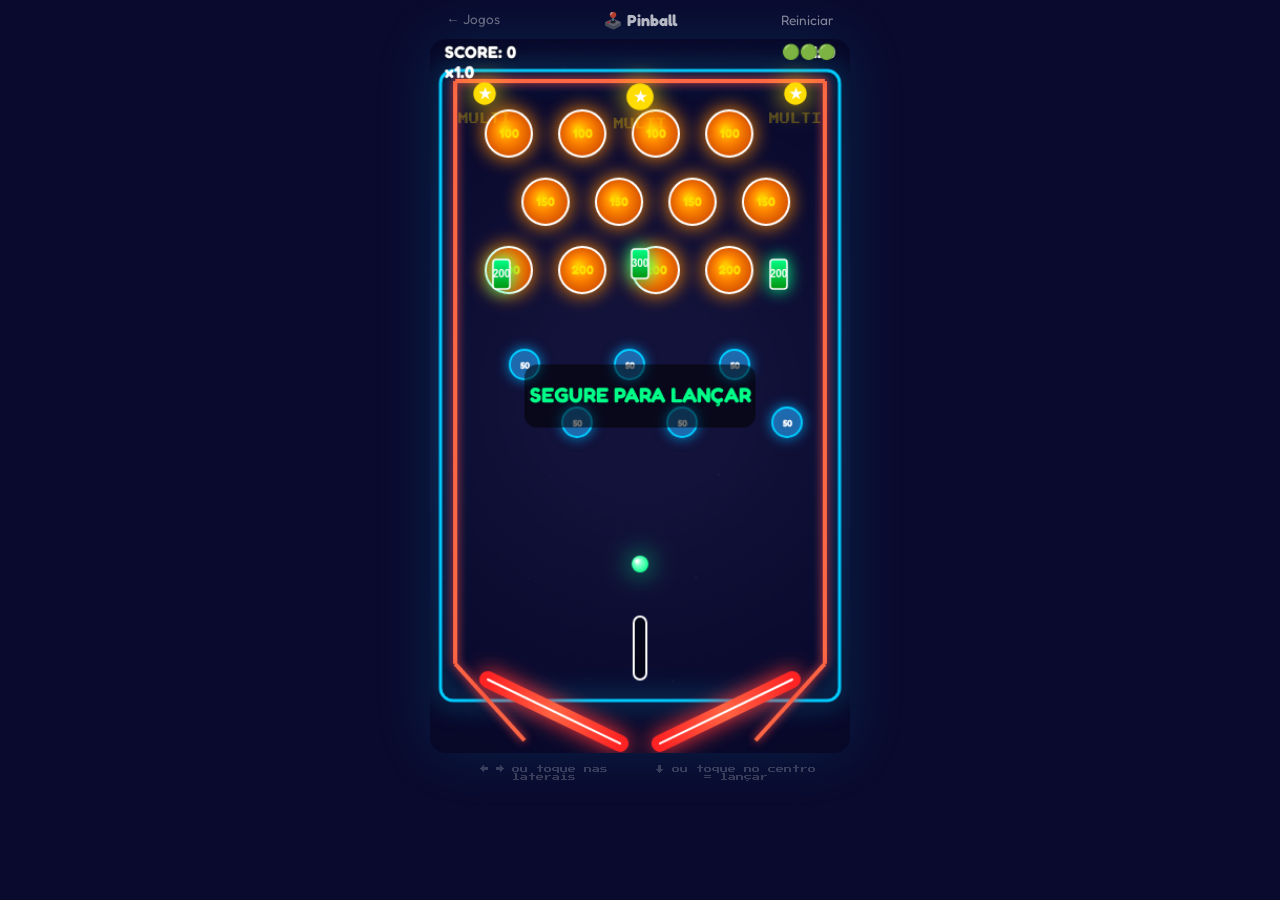
<file: pinball.html>
<!doctype html>
<html lang="pt-BR">
<head>
  <meta charset="UTF-8" />
  <meta name="viewport" content="width=device-width, initial-scale=1, viewport-fit=cover, user-scalable=no" />
  <meta name="theme-color" content="#0a0a2e" />
  <meta name="description" content="Jogo Pinball classico do Mega Dogao." />
  <title>Pinball - Mega Dogão</title>
  <link rel="preconnect" href="https://fonts.googleapis.com" />
  <link rel="preconnect" href="https://fonts.gstatic.com" crossorigin />
  <link href="https://fonts.googleapis.com/css2?family=Fredoka+One&family=Press+Start+2P&display=swap" rel="stylesheet" />
  <style>
    *{margin:0;padding:0;box-sizing:border-box;-webkit-tap-highlight-color:transparent}
    body{font-family:'Fredoka One',cursive;background:#0a0a2e;min-height:100vh;display:flex;flex-direction:column;align-items:center;overflow:hidden}
    .top-bar{width:100%;max-width:420px;display:flex;align-items:center;justify-content:space-between;padding:0.6rem 1rem;position:relative;z-index:10}
    .top-bar a{color:rgba(255,255,255,0.4);text-decoration:none;font-size:0.85rem;transition:color 0.2s}
    .top-bar a:hover{color:#ffd700}
    .top-bar h1{font-size:1rem;color:rgba(255,255,255,0.7)}
    .top-bar button{background:none;border:none;color:rgba(255,255,255,0.5);font-size:0.85rem;cursor:pointer;font-family:inherit;transition:color 0.2s}
    .top-bar button:hover{color:#ffd700}
    .game-wrapper{width:100%;max-width:420px;border-radius:1rem;overflow:hidden;box-shadow:0 0 60px rgba(0,200,255,0.12);position:relative}
    canvas{width:100%;display:block;touch-action:none}
    .controls{display:flex;gap:2rem;margin-top:0.75rem;color:rgba(255,255,255,0.2);font-size:0.75rem;font-family:'Press Start 2P',monospace;font-size:0.5rem;text-align:center}
    .controls span{max-width:160px}
    @media(max-width:420px){.top-bar{padding:0.4rem 0.75rem}.top-bar h1{font-size:0.85rem}}
  </style>
</head>
<body>
  <div class="top-bar">
    <a href="index.html">← Jogos</a>
    <h1>🕹️ Pinball</h1>
    <button id="resetBtn">Reiniciar</button>
  </div>
  <div class="game-wrapper">
    <canvas id="c"></canvas>
  </div>
  <div class="controls">
    <span>← → ou toque nas laterais</span>
    <span>↓ ou toque no centro = lançar</span>
  </div>
  <script>
    const HS_KEY = 'pinball_megadogao_hs'
    const C = document.getElementById('c')
    const X = C.getContext('2d')
    const W = 400, H = 680
    C.width = W; C.height = H

    const BALL_R = 7
    const FLIP_LEN = 140
    const FLIP_W = 16
    const GRAV = 0.12
    const DRAIN_Y = H - 16

    let actx = null
    function audio() {
      if (!actx) actx = new (window.AudioContext || window.webkitAudioContext)()
      if (actx.state === 'suspended') actx.resume()
      return actx
    }
    function sfx(f, d, t='square', v=0.12) {
      try {
        const a = audio(), o = a.createOscillator(), g = a.createGain()
        o.type = t; o.frequency.setValueAtTime(f, a.currentTime)
        g.gain.setValueAtTime(v, a.currentTime)
        g.gain.exponentialRampToValueAtTime(0.001, a.currentTime + d)
        o.connect(g); g.connect(a.destination); o.start(); o.stop(a.currentTime + d)
      } catch(e) {}
    }
    const SFX = {
      bumper: ()=>sfx(520,0.12,'square',0.1),
      launch: ()=>{sfx(240,0.2,'sine',0.15);setTimeout(()=>sfx(360,0.15,'sine',0.12),100)},
      flipper: ()=>sfx(180,0.04,'square',0.06),
      drain: ()=>sfx(120,0.4,'sawtooth',0.15),
      multi: ()=>{sfx(660,0.1,'sine',0.1);setTimeout(()=>sfx(880,0.1,'sine',0.1),80);setTimeout(()=>sfx(1100,0.12,'sine',0.1),160)},
      target: ()=>sfx(440,0.08,'sine',0.1),
    }

    const S = {
      score: 0, hiScore: parseInt(localStorage.getItem(HS_KEY)||'0'),
      lives: 3, phase: 'launch',
      shake: 0, frame: 0,
      ball: null,
      fl: {
        L: { a: 0.45, t: 0.45, x: 55, y: H-70 },
        R: { a: Math.PI-0.45, t: Math.PI-0.45, x: 345, y: H-70 }
      },
      bumpers: [], pops: [], targets: [], stars: [],
      particles: [], floatTexts: [],
      plunger: { pct: 0, charging: false, power: 0 },
      multi: 1, multiTimer: 0, ballSave: false, ballSaveTimer: 0,
    }

    const WALLS = [
      { x1: 24, y1: 40, x2: 24, y2: H-85 },
      { x1: W-24, y1: 40, x2: W-24, y2: H-85 },
      { x1: 24, y1: 40, x2: W-24, y2: 40 },
      { x1: 24, y1: H-85, x2: 90, y2: H-12 },
      { x1: W-24, y1: H-85, x2: W-90, y2: H-12 },
    ]

    function flipperSeg(side) {
      const f = S.fl[side], ca = Math.cos(f.a), sa = Math.sin(f.a)
      return { x1: f.x, y1: f.y, x2: f.x + FLIP_LEN*ca, y2: f.y + FLIP_LEN*sa, nx: -sa, ny: ca }
    }

    function distToSeg(px, py, x1, y1, x2, y2) {
      const dx = x2-x1, dy = y2-y1, len2 = dx*dx+dy*dy
      if (!len2) return Math.hypot(px-x1, py-y1)
      let t = ((px-x1)*dx + (py-y1)*dy)/len2
      t = Math.max(0, Math.min(1, t))
      return Math.hypot(px-(x1+t*dx), py-(y1+t*dy))
    }

    function closestOnSeg(px, py, x1, y1, x2, y2) {
      const dx = x2-x1, dy = y2-y1, len2 = dx*dx+dy*dy
      if (!len2) return { x: x1, y: y1, t: 0 }
      let t = ((px-x1)*dx + (py-y1)*dy)/len2
      t = Math.max(0, Math.min(1, t))
      return { x: x1+t*dx, y: y1+t*dy, t }
    }

    function setup() {
      for (let r = 0; r < 3; r++)
        for (let c = 0; c < 4; c++)
          S.bumpers.push({
            x: 75+c*70+(r%2)*35, y: 90+r*65,
            r: 20, pts: 100+r*50, hit: 0, color: '#f80'
          })
      for (let r = 0; r < 2; r++)
        for (let c = 0; c < 3; c++)
          S.pops.push({
            x: 90+c*100+(r%2)*50, y: 310+r*55,
            r: 14, pts: 50, hit: 0, color: '#08c'
          })
      S.targets = [
        { x: 60, y: 210, w: 16, h: 28, pts: 200, up: true, timer: 0 },
        { x: W/2-8, y: 200, w: 16, h: 28, pts: 300, up: true, timer: 0 },
        { x: W-76, y: 210, w: 16, h: 28, pts: 200, up: true, timer: 0 },
      ]
      S.stars = [
        { x: W/2, y: 55, r: 12, active: true, timer: 0 },
        { x: 52, y: 52, r: 10, active: true, timer: 0 },
        { x: W-52, y: 52, r: 10, active: true, timer: 0 },
      ]
    }
    setup()

    function newBall() {
      return { x: W/2, y: H-180, vx: (Math.random()-0.5)*1.5, vy: -5, r: BALL_R, trail: [] }
    }

    function resetBall() {
      S.ball = newBall()
      S.phase = 'launch'
      S.plunger.power = 0
      S.plunger.pct = 0
    }

    function launch() {
      if (S.phase === 'launch' && S.lives > 0) {
        const pwr = 3.5 + S.plunger.power * 0.05
        S.ball.vy = -pwr
        S.ball.vx += (Math.random()-0.5)*0.8
        S.phase = 'playing'
        SFX.launch()
        S.ballSave = true; S.ballSaveTimer = 120
      } else if (S.phase === 'over') {
        S.lives = 3; S.score = 0; S.multi = 1; S.multiTimer = 0; S.particles = []; S.floatTexts = []
        resetBall()
      }
    }

    function addParticles(x, y, color, n=12, sp=3) {
      for (let i = 0; i < n; i++) {
        const a = Math.random()*Math.PI*2, s = Math.random()*sp+1
        S.particles.push({ x, y, vx: Math.cos(a)*s, vy: Math.sin(a)*s-1, life: 1, decay: 0.015+Math.random()*0.02, r: 2+Math.random()*3, color })
      }
    }
    function addFloat(x, y, text, color='#ffd700') {
      S.floatTexts.push({ x, y, text, color, life: 1, vy: -1.5 })
    }

    const KEYS = { left: false, right: false }
    const TCH = { left: false, right: false, center: false }

    window.addEventListener('keydown', e => {
      if (e.key === 'ArrowLeft'||e.key === 'a') { KEYS.left = true; e.preventDefault() }
      if (e.key === 'ArrowRight'||e.key === 'd') { KEYS.right = true; e.preventDefault() }
      if (e.key === ' '||e.key === 'ArrowDown') { if (S.phase === 'launch') S.plunger.charging = true; e.preventDefault() }
    })
    window.addEventListener('keyup', e => {
      if (e.key === 'ArrowLeft'||e.key === 'a') { KEYS.left = false; e.preventDefault() }
      if (e.key === 'ArrowRight'||e.key === 'd') { KEYS.right = false; e.preventDefault() }
      if (e.key === ' '||e.key === 'ArrowDown') { S.plunger.charging = false; if (S.phase === 'launch') launch(); e.preventDefault() }
    })

    C.addEventListener('touchstart', e => {
      const t = e.touches[0]; if (!t) return
      const r = C.getBoundingClientRect(), x = t.clientX - r.left, w = r.width
      const cw = w*0.3
      if (x > (w-cw)/2 && x < (w+cw)/2) {
        if (S.phase === 'launch') S.plunger.charging = true
      } else {
        TCH.left = x < w/2; TCH.right = !TCH.left
      }
      if (S.phase === 'over') launch()
      e.preventDefault()
    }, { passive: false })
    C.addEventListener('touchend', e => {
      if (S.plunger.charging) { S.plunger.charging = false; launch() }
      TCH.left = false; TCH.right = false
      e.preventDefault()
    }, { passive: false })
    C.addEventListener('touchmove', e => {
      const t = e.touches[0]; if (!t) return
      const r = C.getBoundingClientRect(), x = t.clientX - r.left
      TCH.left = x < r.width/2; TCH.right = !TCH.left
      e.preventDefault()
    }, { passive: false })
    C.addEventListener('mousedown', e => {
      if (S.phase === 'over') { launch(); return }
      if (S.phase === 'launch') { S.plunger.charging = true; return }
    })
    C.addEventListener('mouseup', e => {
      if (S.plunger.charging) { S.plunger.charging = false; launch() }
    })

    document.getElementById('resetBtn').addEventListener('click', () => {
      S.lives = 3; S.score = 0; S.multi = 1; S.multiTimer = 0; S.particles = []; S.floatTexts = []
      S.targets.forEach(t => t.up = true)
      S.stars.forEach(s => s.active = true)
      resetBall()
    })

    function collideCircle(bx, by, br, cx, cy, cr) {
      const d = Math.hypot(bx-cx, by-cy)
      if (d < br+cr) {
        const nx = (bx-cx)/d, ny = (by-cy)/d
        return { hit: true, nx, ny, overlap: br+cr-d }
      }
      return { hit: false }
    }

    function update() {
      S.frame++
      const lAct = KEYS.left || TCH.left
      const rAct = KEYS.right || TCH.right
      const fl = S.fl

      fl.L.t = lAct ? -0.5 : 0.45
      fl.R.t = rAct ? Math.PI+0.5 : Math.PI-0.45
      fl.L.a += (fl.L.t - fl.L.a) * 0.3
      fl.R.a += (fl.R.t - fl.R.a) * 0.3

      if (S.plunger.charging) {
        S.plunger.power = Math.min(S.plunger.power + 2.5, 100)
        S.plunger.pct = S.plunger.power/100
      }
      if (S.ballSaveTimer > 0) { S.ballSaveTimer--; if (!S.ballSaveTimer) S.ballSave = false }
      if (S.multiTimer > 0) { S.multiTimer--; if (!S.multiTimer) S.multi = 1 }

      if (S.phase !== 'playing' || !S.ball) return

      const b = S.ball
      b.vy += GRAV
      b.vx *= 0.995; b.vy *= 0.995
      b.x += b.vx; b.y += b.vy
      b.trail.push({ x: b.x, y: b.y })
      if (b.trail.length > 10) b.trail.shift()

      if (S.shake > 0.5) S.shake *= 0.85; else S.shake = 0

      if (b.y + b.r > DRAIN_Y) {
        if (S.ballSave) {
          b.y = H-130; b.vy = -3; b.vx = (Math.random()-0.5)*2
          S.ballSave = false; addFloat(W/2, H/2, 'SALVO!', '#0f8')
          return
        }
        SFX.drain(); S.lives--
        addParticles(b.x, b.y, '#f44', 20, 4); S.shake = 6
        if (S.lives <= 0) { S.phase = 'over'; b.trail = []; return }
        resetBall()
        return
      }

      if (b.x-b.r < 5) { b.x = b.r+5; b.vx = Math.abs(b.vx)*0.7 }
      if (b.x+b.r > W-5) { b.x = W-b.r-5; b.vx = -Math.abs(b.vx)*0.7 }
      if (b.y-b.r < 35) { b.y = b.r+35; b.vy = Math.abs(b.vy)*0.7 }

      for (const w of WALLS) {
        const dx = w.x2-w.x1, dy = w.y2-w.y1, len = Math.hypot(dx, dy)
        const nx = -dy/len, ny = dx/len
        const d = (b.x-w.x1)*nx + (b.y-w.y1)*ny
        if (Math.abs(d) < b.r) {
          const t = ((b.x-w.x1)*dx + (b.y-w.y1)*dy)/(len*len)
          if (t >= 0 && t <= 1) {
            const dot = b.vx*nx + b.vy*ny
            if (dot < 0) {
              b.vx -= 2*dot*nx; b.vy -= 2*dot*ny
              b.vx *= 0.9; b.vy *= 0.9
              b.x += nx*(b.r-Math.abs(d)+1)
              b.y += ny*(b.r-Math.abs(d)+1)
            }
          }
        }
      }

      for (const side of ['L', 'R']) {
        const seg = flipperSeg(side)
        const dist = distToSeg(b.x, b.y, seg.x1, seg.y1, seg.x2, seg.y2)
        const threshold = BALL_R + FLIP_W/2
        if (dist < threshold) {
          const cp = closestOnSeg(b.x, b.y, seg.x1, seg.y1, seg.x2, seg.y2)
          const nx = (b.x-cp.x)/dist || seg.nx
          const ny = (b.y-cp.y)/dist || seg.ny
          const overlap = threshold - dist
          b.x += nx*overlap; b.y += ny*overlap
          const dot = b.vx*nx + b.vy*ny
          if (dot < 0) {
            b.vx -= 1.8*dot*nx; b.vy -= 1.8*dot*ny
          }
          const isAct = (side === 'L' && lAct) || (side === 'R' && rAct)
          if (isAct) {
            b.vx += nx*5; b.vy += ny*5
            SFX.flipper()
          }
        }
      }

      for (const bumper of S.bumpers) {
        const c = collideCircle(b.x, b.y, b.r, bumper.x, bumper.y, bumper.r)
        if (c.hit) {
          const dot = b.vx*c.nx + b.vy*c.ny
          if (dot < 0) {
            b.vx -= 2*dot*c.nx*1.3; b.vy -= 2*dot*c.ny*1.3
            b.x = bumper.x + c.nx*(bumper.r+b.r+1)
            b.y = bumper.y + c.ny*(bumper.r+b.r+1)
            const pts = Math.floor(bumper.pts*S.multi)
            S.score += pts; bumper.hit = 20
            SFX.bumper(); addParticles(bumper.x, bumper.y, '#f80', 8, 3)
            addFloat(bumper.x, bumper.y-15, `+${pts}`, '#fc0')
            S.shake = Math.max(S.shake, 2)
          }
        }
        if (bumper.hit > 0) bumper.hit--
      }

      for (const pop of S.pops) {
        const c = collideCircle(b.x, b.y, b.r, pop.x, pop.y, pop.r)
        if (c.hit) {
          const dot = b.vx*c.nx + b.vy*c.ny
          if (dot < 0) {
            b.vx -= 2*dot*c.nx*1.2; b.vy -= 2*dot*c.ny*1.2
            b.x = pop.x + c.nx*(pop.r+b.r+1)
            b.y = pop.y + c.ny*(pop.r+b.r+1)
            const pts = Math.floor(pop.pts*S.multi)
            S.score += pts; pop.hit = 15
            SFX.target(); addParticles(pop.x, pop.y, '#0cf', 6, 2)
          }
        }
        if (pop.hit > 0) pop.hit--
      }

      for (const star of S.stars) {
        if (!star.active) continue
        const c = collideCircle(b.x, b.y, b.r, star.x, star.y, star.r)
        if (c.hit) {
          star.active = false; star.timer = 300
          S.multi = Math.min(S.multi+0.5, 5); S.multiTimer = 600
          S.score += 250
          SFX.multi(); addParticles(star.x, star.y, '#fd0', 20, 5)
          addFloat(star.x, star.y-20, `x${S.multi}`, '#fd0')
          S.shake = 3
          const dot = b.vx*c.nx + b.vy*c.ny
          if (dot < 0) { b.vx -= 2*dot*c.nx; b.vy -= 2*dot*c.ny }
          b.x = star.x+c.nx*(star.r+b.r+1)
          b.y = star.y+c.ny*(star.r+b.r+1)
        }
      }
      for (const star of S.stars) {
        if (!star.active && star.timer > 0) { star.timer--; if (!star.timer) star.active = true }
      }

      for (const t of S.targets) {
        if (!t.up) {
          if (t.timer > 0) t.timer--
          else t.up = true
          continue
        }
        if (b.x+b.r > t.x && b.x-b.r < t.x+t.w && b.y+b.r > t.y && b.y-b.r < t.y+t.h) {
          t.up = false; t.timer = 180
          const pts = Math.floor(t.pts*S.multi)
          S.score += pts
          SFX.target(); addParticles(t.x+t.w/2, t.y+t.h/2, '#0f8', 10, 3)
          addFloat(t.x+t.w/2, t.y-5, `+${pts}`, '#0f8')
          S.shake = 2
          b.vy = -Math.abs(b.vy)*0.8
          b.y = t.y+t.h+b.r+1
        }
      }

      const spd = Math.hypot(b.vx, b.vy)
      if (spd > 15) { b.vx = (b.vx/spd)*15; b.vy = (b.vy/spd)*15 }
    }

    function draw() {
      X.save()
      if (S.shake > 0.5) {
        X.translate((Math.random()-0.5)*S.shake*2, (Math.random()-0.5)*S.shake*2)
      }

      const bg = X.createRadialGradient(W/2, H/2, 100, W/2, H/2, 500)
      bg.addColorStop(0, '#12123a'); bg.addColorStop(0.5, '#0a0a2e'); bg.addColorStop(1, '#050520')
      X.fillStyle = bg; X.fillRect(0, 0, W, H)

      for (let i = 0; i < 30; i++) {
        const sx = (i*137+50)%W, sy = (i*97+30)%H
        X.fillStyle = `rgba(255,255,255,${0.03+Math.sin(S.frame*0.02+i)*0.02})`
        X.beginPath(); X.arc(sx, sy, 1, 0, Math.PI*2); X.fill()
      }

      X.shadowColor = '#0cf'; X.shadowBlur = 15
      X.strokeStyle = '#0cf'; X.lineWidth = 3; X.shadowBlur = 25
      X.beginPath(); X.roundRect(10, 30, W-20, H-80, 12); X.stroke()
      X.shadowBlur = 0

      for (const w of WALLS) {
        X.strokeStyle = '#f64'; X.lineWidth = 4; X.shadowColor = '#f44'; X.shadowBlur = 8
        X.beginPath(); X.moveTo(w.x1, w.y1); X.lineTo(w.x2, w.y2); X.stroke()
        X.shadowBlur = 0
      }

      for (const side of ['L', 'R']) {
        const f = S.fl[side]
        const seg = flipperSeg(side)
        X.save()
        X.shadowColor = '#f33'; X.shadowBlur = 20
        const grd = X.createLinearGradient(seg.x1, seg.y1, seg.x2, seg.y2)
        grd.addColorStop(0, '#f22'); grd.addColorStop(0.5, '#f64'); grd.addColorStop(1, '#f22')
        X.strokeStyle = grd; X.lineWidth = FLIP_W
        X.lineCap = 'round'
        X.beginPath(); X.moveTo(seg.x1, seg.y1); X.lineTo(seg.x2, seg.y2); X.stroke()
        X.strokeStyle = '#fff'; X.lineWidth = 2
        X.beginPath(); X.moveTo(seg.x1, seg.y1); X.lineTo(seg.x2, seg.y2); X.stroke()
        X.shadowBlur = 0; X.restore()
      }

      for (const bumper of S.bumpers) {
        const hit = bumper.hit > 0
        X.shadowColor = hit ? '#ff0' : '#f80'; X.shadowBlur = hit ? 35 : 18
        const bg = X.createRadialGradient(bumper.x-4, bumper.y-4, 2, bumper.x, bumper.y, bumper.r+4)
        if (hit) { bg.addColorStop(0,'#fff'); bg.addColorStop(0.3,'#ff0'); bg.addColorStop(1,'#f80') }
        else { bg.addColorStop(0,'#fc0'); bg.addColorStop(0.4,'#f80'); bg.addColorStop(1,'#c40') }
        X.fillStyle = bg; X.beginPath(); X.arc(bumper.x, bumper.y, bumper.r+2, 0, Math.PI*2); X.fill()
        X.strokeStyle = '#fff'; X.lineWidth = 2; X.stroke(); X.shadowBlur = 0
        X.fillStyle = hit ? '#fff' : '#fd0'
        X.font = 'bold 12px "Fredoka One", sans-serif'; X.textAlign = 'center'; X.textBaseline = 'middle'
        X.fillText(bumper.pts, bumper.x, bumper.y)
      }

      for (const pop of S.pops) {
        const hit = pop.hit > 0
        X.shadowColor = hit ? '#0ef' : '#08c'; X.shadowBlur = hit ? 25 : 12
        X.fillStyle = hit ? '#8ef' : '#26a'
        X.beginPath(); X.arc(pop.x, pop.y, pop.r, 0, Math.PI*2); X.fill()
        X.strokeStyle = '#0cf'; X.lineWidth = 2; X.stroke(); X.shadowBlur = 0
        X.fillStyle = '#fff'; X.font = 'bold 9px "Fredoka One", sans-serif'; X.textAlign = 'center'; X.textBaseline = 'middle'
        X.fillText(pop.pts, pop.x, pop.y+1)
      }

      for (const star of S.stars) {
        if (!star.active) continue
        const pulse = 1+Math.sin(S.frame*0.05)*0.15
        X.shadowColor = '#fd0'; X.shadowBlur = 25
        X.fillStyle = '#fd0'; X.beginPath(); X.arc(star.x, star.y, star.r*pulse, 0, Math.PI*2); X.fill()
        X.fillStyle = '#fff'; X.font = 'bold 14px sans-serif'; X.textAlign = 'center'; X.textBaseline = 'middle'
        X.fillText('★', star.x, star.y+1); X.shadowBlur = 0
        X.fillStyle = 'rgba(255,215,0,0.3)'; X.font = '10px "Press Start 2P", monospace'
        X.fillText('MULTI', star.x, star.y+star.r+14)
      }

      for (const t of S.targets) {
        if (!t.up) {
          X.fillStyle = 'rgba(0,255,136,0.2)'; X.shadowBlur = 0
          X.beginPath(); X.roundRect(t.x, t.y, t.w, t.h, 3); X.fill()
          continue
        }
        X.shadowColor = '#0f8'; X.shadowBlur = 15
        const bg = X.createLinearGradient(t.x, t.y, t.x, t.y+t.h)
        bg.addColorStop(0, '#0f8'); bg.addColorStop(1, '#080')
        X.fillStyle = bg; X.beginPath(); X.roundRect(t.x, t.y, t.w, t.h, 3); X.fill()
        X.strokeStyle = '#fff'; X.lineWidth = 1.5; X.stroke(); X.shadowBlur = 0
        X.fillStyle = '#fff'; X.font = 'bold 10px sans-serif'; X.textAlign = 'center'; X.textBaseline = 'middle'
        X.fillText(t.pts, t.x+t.w/2, t.y+t.h/2)
      }

      if (S.ball) {
        const b = S.ball
        for (let i = 0; i < b.trail.length; i++) {
          const tr = b.trail[i], a = i/b.trail.length
          X.fillStyle = `rgba(0,255,136,${a*0.3})`
          X.beginPath(); X.arc(tr.x, tr.y, b.r*a*0.6, 0, Math.PI*2); X.fill()
        }
        if (S.phase === 'playing' || S.phase === 'launch') {
          X.shadowColor = '#0f8'; X.shadowBlur = 25
          const bg = X.createRadialGradient(b.x-3, b.y-3, 1, b.x, b.y, b.r+2)
          bg.addColorStop(0,'#fff'); bg.addColorStop(0.3,'#8fc'); bg.addColorStop(1,'#0f8')
          X.fillStyle = bg; X.beginPath(); X.arc(b.x, b.y, b.r+1, 0, Math.PI*2); X.fill()
          X.shadowBlur = 0
        }
      }

      for (const p of S.particles) {
        X.globalAlpha = p.life; X.fillStyle = p.color
        X.beginPath(); X.arc(p.x, p.y, p.r*p.life, 0, Math.PI*2); X.fill()
      }
      X.globalAlpha = 1

      for (const ft of S.floatTexts) {
        X.globalAlpha = ft.life; X.fillStyle = ft.color
        X.font = 'bold 16px "Fredoka One", sans-serif'; X.textAlign = 'center'; X.textBaseline = 'middle'
        X.shadowColor = 'rgba(0,0,0,0.5)'; X.shadowBlur = 4
        X.fillText(ft.text, ft.x, ft.y); X.shadowBlur = 0
      }
      X.globalAlpha = 1

      if (S.phase === 'launch' && S.lives > 0) {
        const px = W/2, py = H-80
        X.fillStyle = 'rgba(0,0,0,0.5)'; X.beginPath(); X.roundRect(px-6, py-50, 12, 60, 6); X.fill()
        const fh = 56 * S.plunger.pct
        X.fillStyle = '#f64'; X.shadowColor = '#f44'; X.shadowBlur = 10
        X.beginPath(); X.roundRect(px-4, py+4-fh, 8, fh, 4); X.fill(); X.shadowBlur = 0
        X.strokeStyle = '#fff'; X.lineWidth = 2; X.beginPath(); X.roundRect(px-6, py-50, 12, 60, 6); X.stroke()
        X.fillStyle = 'rgba(0,0,0,0.55)'; X.beginPath(); X.roundRect(W/2-110, H/2-30, 220, 60, 12); X.fill()
        X.fillStyle = '#0f8'; X.font = 'bold 20px "Fredoka One", sans-serif'; X.textAlign = 'center'; X.textBaseline = 'middle'
        X.fillText('SEGURE PARA LANÇAR', W/2, H/2)
      }

      X.fillStyle = '#fff'; X.font = 'bold 16px "Fredoka One", sans-serif'; X.textAlign = 'left'; X.textBaseline = 'top'
      X.shadowColor = 'rgba(0,0,0,0.7)'; X.shadowBlur = 4
      X.fillText(`SCORE: ${S.score}`, 14, 5); X.textAlign = 'right'
      X.fillText(`HI: ${S.hiScore}`, W-14, 5); X.shadowBlur = 0
      X.textAlign = 'left'; X.fillText(`x${S.multi.toFixed(1)}`, 14, 24)

      let ls = ''
      for (let i = 0; i < S.lives; i++) ls += '\u{1F7E2}'
      for (let i = S.lives; i < 3; i++) ls += '\u{26AB}'
      X.textAlign = 'right'; X.font = '14px sans-serif'
      X.fillText(ls, W-14, 6)

      if (S.ballSave) {
        X.fillStyle = `rgba(0,255,136,${0.3+Math.sin(S.frame*0.1)*0.2})`
        X.font = '10px "Press Start 2P", monospace'; X.textAlign = 'center'; X.textBaseline = 'bottom'
        X.fillText('BALL SAVE', W/2, H-5)
      }

      if (S.phase === 'over') {
        X.fillStyle = 'rgba(0,0,0,0.7)'; X.fillRect(0, 0, W, H)
        const isNew = S.score > S.hiScore
        if (isNew) { S.hiScore = S.score; localStorage.setItem(HS_KEY, String(S.hiScore)) }
        X.fillStyle = '#f44'; X.font = 'bold 36px "Fredoka One", sans-serif'
        X.textAlign = 'center'; X.textBaseline = 'middle'; X.shadowColor = '#f00'; X.shadowBlur = 20
        X.fillText('GAME OVER', W/2, H/2-40); X.shadowBlur = 0
        if (isNew) { X.fillStyle = '#fd0'; X.font = 'bold 18px "Press Start 2P", monospace'; X.fillText('★ NOVO RECORDE! ★', W/2, H/2+10) }
        X.fillStyle = '#0f8'; X.font = 'bold 22px "Fredoka One", sans-serif'
        X.fillText(`SCORE: ${S.score}`, W/2, H/2+50)
        X.fillStyle = 'rgba(255,255,255,0.5)'; X.font = '14px "Fredoka One", sans-serif'
        X.fillText(`Melhor: ${S.hiScore}`, W/2, H/2+80)
        X.fillStyle = '#fd0'; X.font = '14px "Press Start 2P", monospace'
        X.fillText('TOQUE PARA JOGAR', W/2, H/2+125)
      }

      X.restore()
    }

    function updateParticles() {
      for (const p of S.particles) { p.x += p.vx; p.y += p.vy; p.vy += 0.04; p.life -= p.decay }
      S.particles = S.particles.filter(p => p.life > 0)
      for (const ft of S.floatTexts) { ft.y += ft.vy; ft.life -= 0.018 }
      S.floatTexts = S.floatTexts.filter(ft => ft.life > 0)
    }

    function loop() {
      update(); updateParticles(); draw()
      requestAnimationFrame(loop)
    }
    resetBall()
    loop()
  </script>
</body>
</html>
</file>
